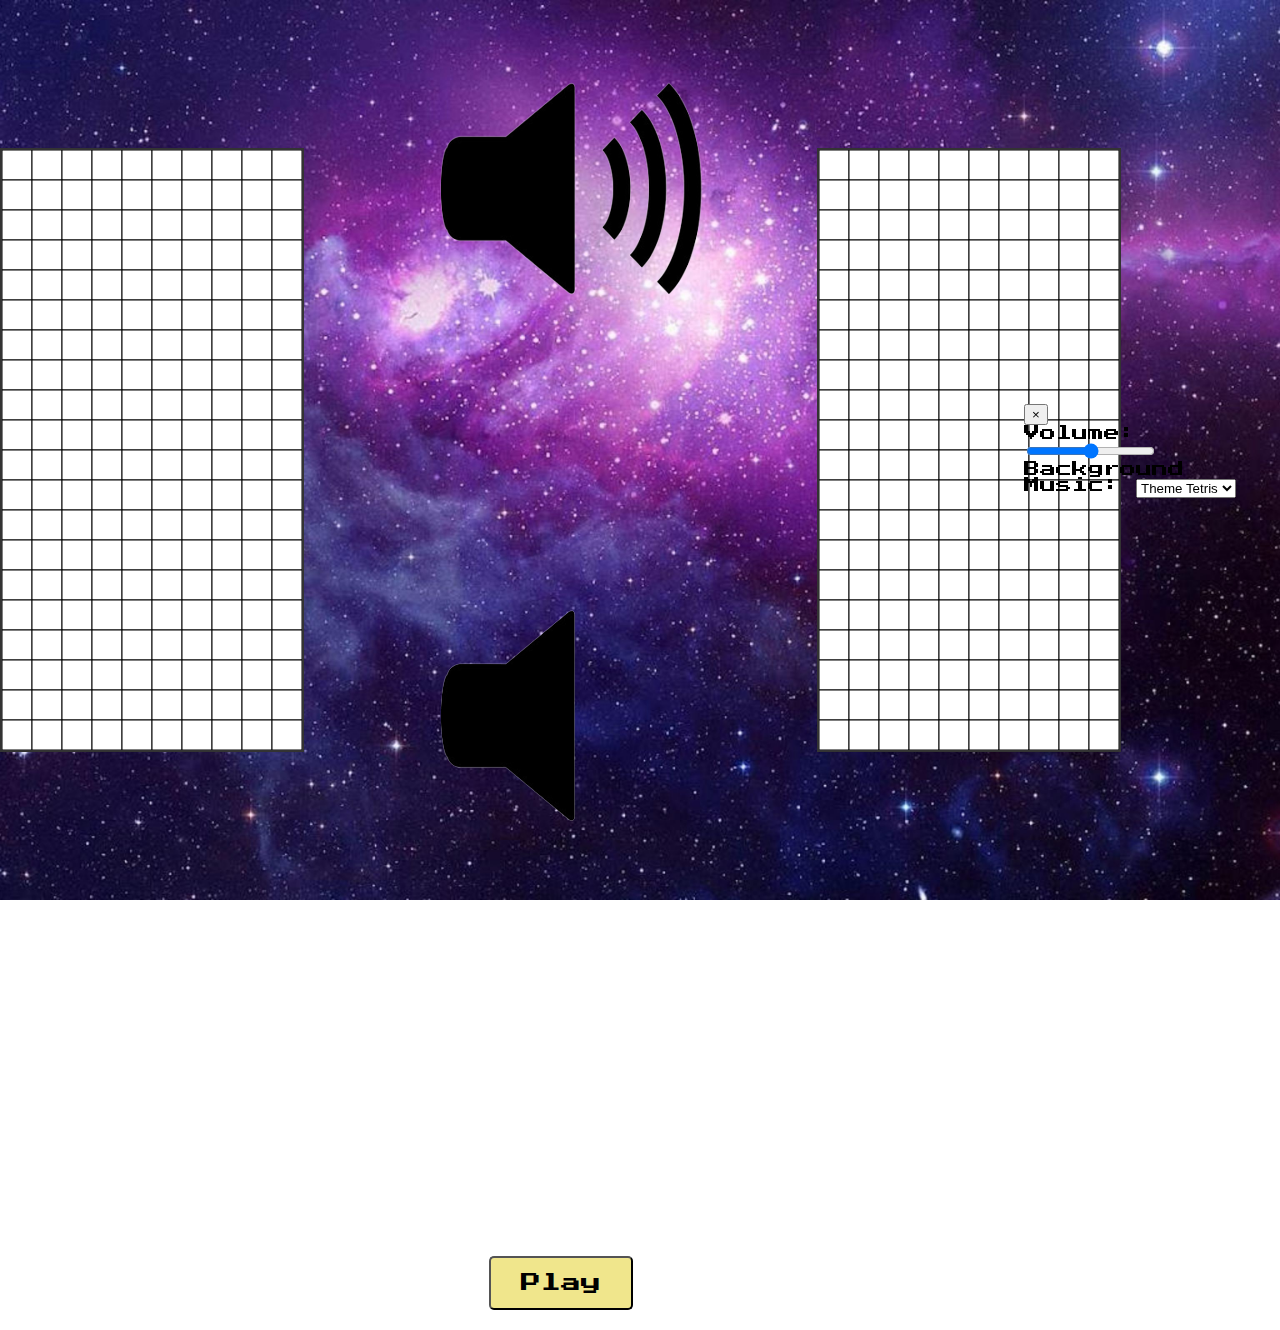
<file: multiplayer.html>
<!DOCTYPE html>
<html lang="en">
<head>
    <meta charset="UTF-8">
    <meta name="viewport" content="width=device-width, initial-scale=1.0">
    <title>Multiplayer Tetris</title>
    <link rel="stylesheet" href="style.css">
    <link rel="stylesheet" href="stylemulti.css">
    <link rel="preconnect" href="https://fonts.googleapis.com">
    <link rel="preconnect" href="https://fonts.gstatic.com" crossorigin>
    <link href="https://fonts.googleapis.com/css2?family=Press+Start+2P&display=swap" rel="stylesheet">
    <link rel="stylesheet" href="https://cdnjs.cloudflare.com/ajax/libs/font-awesome/6.4.2/css/all.min.css">

</head>
<body>
    <div class="container">
        <canvas id="board1"></canvas>
        <div class="side-bar">
            <div>
                <h1>Multiplayer Tetris</h1>
                <h2>Player 1</h2>
                <h2>Player 2</h2>
                <p>Score1: <span id="score1">0</span></p>
                <p>Score2: <span id="score2">0</span></p>
                <p>Level: <span id="level">0</span></p>
                <div id="timer">Time: 00:00</div>
                <div class="setting">
                    <div id="settingsButton" class="settings-button"><i class="fa-solid fa-gear fa-2xl" style="color: #000000;"></i></div>

                    
                    <div id="sound-control">
                        <img src="pics/unmute.png" id="unmute" alt="">
                        <img src="pics/mute.png" id="mute" alt="">
                    </div> 
                </div>
                <button class="play-btn" id="play">Play</button>
                
            </div>
        </div>
        <canvas id="board2"></canvas>

    </div>
    <div id="settingsModal" class="modal hidden">
        <button id="closeSettings">&times;</button>
        <div class="modal-content">
            <label for="volumeControl">Volume:</label>
            <input type="range" id="volumeControl" min="0" max="100" step="1">
            <label for="musicSelect">Background Music:</label>
            <select id="musicSelect">
                <option value="./sounds/themetetris.mp3">Theme Tetris</option>
                <!-- Thêm các tùy chọn khác nếu cần -->
            </select>
        </div>
    </div>
    <script src="scripts/multiplayer.js"></script>
</body>
</html>
</file>
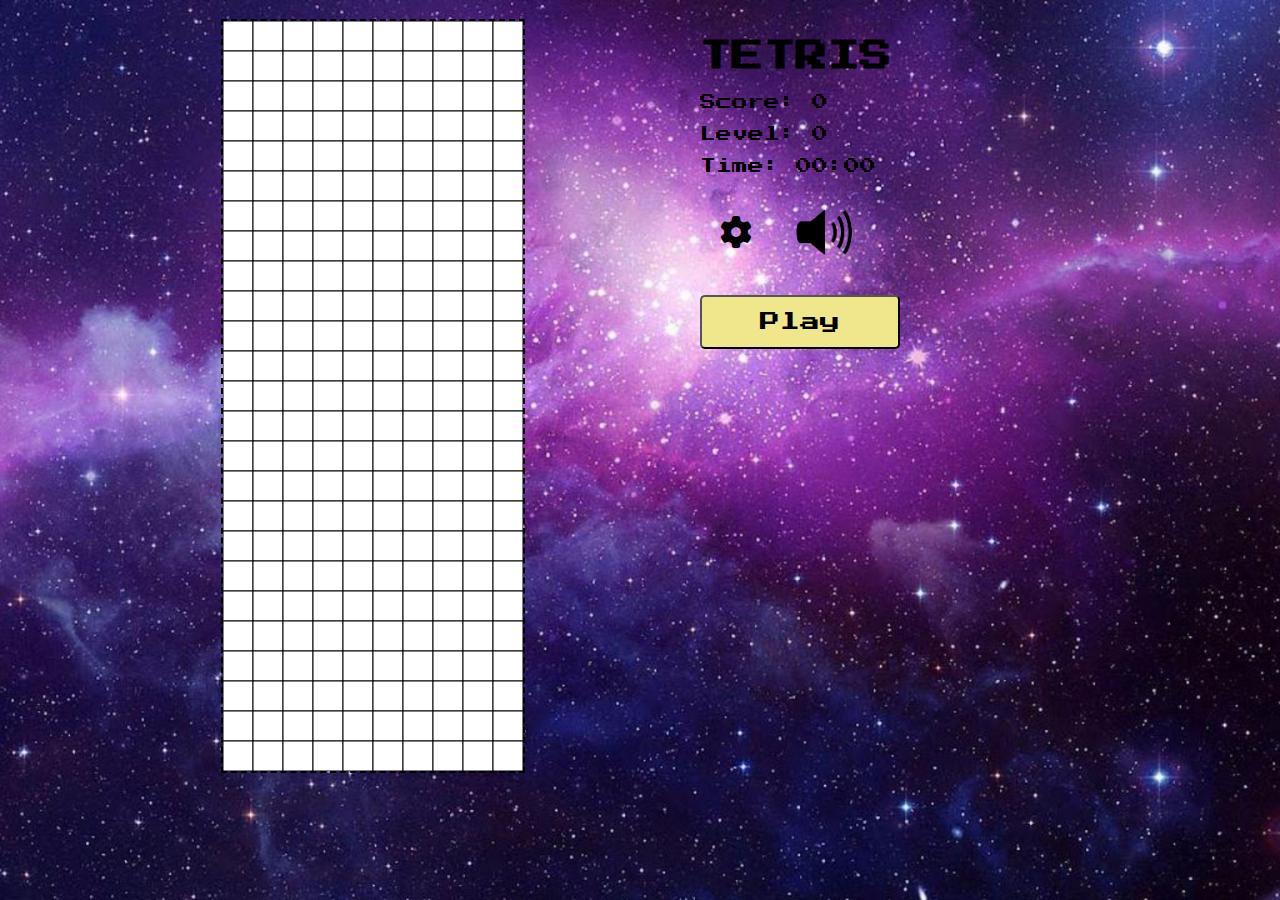
<file: play.html>
<!DOCTYPE html>
<html lang="en">
<head>
    <meta charset="UTF-8">
    <meta http-equiv="X-UA-Compatible" content="IE=edge">
    <meta name="viewport" content="width=device-width, initial-scale=1.0">
    <title>TETRIS</title>
    <link rel="stylesheet" href="style.css">
    <link rel="stylesheet" href="stylesolo.css">
    <link rel="preconnect" href="https://fonts.googleapis.com">
    <link rel="preconnect" href="https://fonts.gstatic.com" crossorigin>
    <link href="https://fonts.googleapis.com/css2?family=Press+Start+2P&display=swap" rel="stylesheet">
    <link rel="stylesheet" href="https://cdnjs.cloudflare.com/ajax/libs/font-awesome/6.4.2/css/all.min.css">
</head>
<body>
    <div class="container">
        <canvas id="board"></canvas>
        <div class="side-bar">
            <div>
                <h1>TETRIS</h1>
                <p>Score: <span id="score">0</span></p>
                <p>Level: <span id="level">0</span></p>
                <div id="timer">Time: 00:00</div>
                <div class="setting">
                    <div id="settingsButton" class="settings-button"><i class="fa-solid fa-gear fa-2xl" style="color: #000000;"></i></div>

                    
                    <div id="sound-control">
                        <img src="pics/unmute.png" id="unmute" alt="">
                        <img src="pics/mute.png" id="mute" alt="">
                    </div> 
                </div>
                
            </div>      
            <button class="play-btn" id="play">Play</button>
            <div id="settingsModal" class="modal hidden">
                <button id="closeSettings">&times;</button>
                <div class="modal-content">
                    <label for="volumeControl">Volume:</label>
                    <input type="range" id="volumeControl" min="0" max="100" step="1">
                    <label for="musicSelect">Background Music:</label>
                    <select id="musicSelect">
                        <option value="./sounds/themetetris.mp3">Theme Tetris</option>
                        <!-- Thêm các tùy chọn khác nếu cần -->
                    </select>
                </div>
            </div>
        </div>
    </div>
    <script src="scripts/index.js"></script>
</body>
</html>
</file>
<file: style.css>
/* header */
.navbar {
    background: linear-gradient(
        to bottom,
        transparent,
        transparent 10%,
        rgba(22, 22, 22, 0.5));   
    color: #fff;
    text-align: center;
    font-family: 'Press Start 2P', cursive;
    height: 100px;
}

.navbar .container{
    margin-left: 500px;
    margin-top: 0px;
}
.navbar-content {
    display: flex;
    justify-content: center;
    align-items: center;
}
  
.navbar-brand img {
    max-width: 100px;
    height: auto;
}
  
.name {
    font-size: 25px;
    margin: 10px;
    font-family: 'Press Start 2P', cursive;
    color: rgb(41, 14, 41);
}

/* body */
.container{
    display: grid;
    grid-template-columns: 320px 200px;
    justify-content: center;
    margin-top: 100px;
  }

 .side-bar{
    display: flex;
    flex-direction: column;
 }

#board{
    border: 2px dashed black
}
.play-btn{
    font-family: 'Press Start 2P', cursive;
    font-size: 20px;
    background-color: khaki;
    padding: 15px 30px;
    cursor: pointer;
    border-radius: 5px;
    margin-top: 500px;
}
.play-btn:hover{
    background: #268723
}
body{
    background-image: url(pics/home-background.jpg); 
    background-attachment: fixed;
    background-repeat: no-repeat;
    background-size: cover;
    background-position: center center;
}
/* leaderboard */

.col-md-4{
    margin-top: -30px;
}

.leaderboard {
    max-width: 25rem;
    margin: 3rem auto;
    border-radius: 1rem;
    box-shadow: 2px 2px 16px 1px #aaa;
    font-family: sans-serif;
}

.leaderboard a {
    text-decoration: none;
    color: inherit;
}

.leaderboard header {
    background-color: #ff7500;
    color: white;
    text-transform: uppercase;
    border-top-left-radius: 1rem;
    border-top-right-radius: 1rem;
    height: 14rem;
    position: relative;
}

.leaderboard h1 {
    font-size: 3rem;
    line-height: 3rem;
    position: absolute;
    margin-left: 3rem;
    top: 4rem;
}

.leaderboard img {
    height: 16rem;
    position: absolute;
    bottom: 0;
    right: 1rem;
}

.leaderboard nav {
    width: 100%;
    position: absolute;
    bottom: 0;
    font-size: 0.9rem;
    background: linear-gradient(
        to bottom,
        transparent,
        transparent 10%,
        rgba(22, 22, 22, 0.5)
    );
}

.leaderboard nav a {
    padding-top: 1rem;
    padding-bottom: 0.75rem;
    display: inline-block;
    font-weight: bold;
}

.leaderboard nav a.active {
    border-bottom: 4px solid #f0a900;
}

.leaderboard nav a:first-child {
    margin-left: 3rem;
}

.leaderboard nav a + a {
    margin-left: 1rem;
}

.leaderboard table {
    background-color: #16181e;
    color: #999;
    width: 100%;
    border-collapse: collapse;
    border-bottom-left-radius: 1rem;
    border-bottom-right-radius: 1rem;
    overflow: hidden;
}

.leaderboard thead {
    font-size: 0.7rem;
    color: #555;
    text-transform: uppercase;
}

.leaderboard tbody .nick {
    color: white;
    font-weight: bold;
    font-size: 0.9rem;
}

.leaderboard tbody tr:nth-child(2n) {
    background-color: #1f232c;
}

.nick {
    text-align: left;
}

.rank,.sp{
    text-align: right;
}

.rank {
    width: 4ch;
    padding-left: 1rem;
}

.sp{
width: 8ch;
}

.leaderboard th {
    padding: 1.5rem 1rem 0.5rem;
}

.leaderboard td {
    padding: 1rem 1rem;
}
.rowT3 {
    display: flex;
    flex-direction: column;
    justify-content: center;
    align-items: center;
    font-family: museo sans,sans-serif;
    color: #353b40;
    font-weight: 500;
    font-size: 16px;
    line-height: 1;
}
footer{
    font-family: museo sans,sans-serif;
    position:relative;
    padding: 40px 0 0;
}
footer .footer-background{
    background-image: url(pics/footer-pattern.png);
    background-size: 25%;
}
footer .blur {
    background: linear-gradient(to bottom,rgba(6,78,158,.75) 0,#6bcef3 100%);
    height: 350px;

}
footer .card-content{
    float:left;
    width: 50%;
    color: #005a9c;
    margin-top: 50px;
}
footer .card-content img{
    max-width: 120px;
    float: left;
    margin: 0 20px 20px 20px
}

footer .card-content p{
    color: aqua;
    line-height: 1.7;
    margin: 34px  20px 0 0;
}
footer .footer-links {
    float: right;
    width: 50%;
    margin-top: 50px;
}

footer .footer-links ul {
    position: relative;
    float: left;
    width: 50%;
    padding: 0;
    margin: 0;
    line-height: 1.7;
}

footer .footer-links ul .border {
    position: absolute;
    width: 2px;
    height: 100%;
    top: 0;
    left: 9px;
    background: rgba(255,255,255,.5);
    box-shadow: 1px 0 0 rgba(0,0,0,.15);
}

footer .footer-links ul li {
    list-style: none;
    padding-left: 20px;
}

footer .footer-links ul li.heading {
    font-size: 1.25em;
    margin-bottom: 10px;
    border-bottom: 2px solid rgba(255,255,255,.5);
    box-shadow: 0 1px 0 rgba(0,0,0,.15);
}

footer .footer-links ul li a {
    text-decoration: none;
    color:aqua;
}
</file>
<file: stylemulti.css>
body {
    display: flex;
    justify-content: space-between;
    align-items: center;
    height: 100vh;
    margin: 0;
    background-image: url(pics/galaxy-wallpapers.jpg);
    background-attachment: fixed;
    background-repeat: no-repeat;
    background-size: cover;
    background-position: center center;
    font-family: 'Press Start 2P', cursive;
}

.container {
    display: flex;
    justify-content: space-between;
    align-items: center;
    width: 80%;
    margin: 0 auto;
}

#board1,
#board2 {
    border: 2px solid #333;
}

.side-bar {
    flex: 1;
    text-align: center;
    padding: 20px;
}

button.play-btn {
    margin-top: 290px;
}
</file>
<file: stylesolo.css>
body {
    background-image: url(pics/galaxy-wallpapers.jpg);
    background-attachment: fixed;
    background-repeat: no-repeat;
    background-size: cover;
    background-position: center center;
    font-family: 'Press Start 2P', cursive;
    margin: 0;
}

#board {
    margin-left: -159px;
}

.container {
    margin-top: 19px;
}

.play-btn {
    margin-top: 10px;
}

img {
    width: 100px;
}

#mute {
    display: none;
}

#settings {
    position: absolute;
    top: 10px;
    right: 10px;
}
.setting{
    display: flex;
    align-items: center;
}
#settingsModal {
    display: none;
    position: fixed;
    width: 530px;
    height: 300px;
    background-color: #45abde;
    padding: 10px;
    border: 1px solid #ccc;
    top: 50%;
    left: 50%;
    transform: translate(-50%, -50%);
}


.hidden {
    display: none !important;
}

.modal {
    display: none;
    position: fixed;
    z-index: 1;
    left: 0;
    top: 0;
    width: 100%;
    height: 100%;
    overflow: auto;
    background-color: rgba(0, 0, 0, 0.7);
}

.modal-content {
    background-color: #45abde;
    margin: 15% auto;
    padding: 20px;
    width: 80%;
}

#closeSettings {
    color: #aaa;
    float: right;
    font-size: 28px;
    font-weight: bold;
}

#closeSettings:hover,
#closeSettings:focus {
    color: black;
    text-decoration: none;
    cursor: pointer;
}

.settings-button {
    cursor: pointer;
    background-color: rgba(255, 255, 255, 0)53;
    color: white;
    border: none;
    padding: 10px 20px;
    text-align: center;
    text-decoration: none;
    display: inline-block;
    font-size: 16px;
}

.settings-button:hover {
    background-color: #f9f9f900;
    -webkit-animation-name: fa-shake;
    animation-name: fa-shake;
    -webkit-animation-duration: var(--fa-animation-duration,1s);
    animation-duration: var(--fa-animation-duration,1s);
    -webkit-animation-iteration-count: var(--fa-animation-iteration-count,infinite);
    animation-iteration-count: var(--fa-animation-iteration-count,infinite);
    -webkit-animation-timing-function: var(--fa-animation-timing,linear);
    animation-timing-function: var(--fa-animation-timing,linear)
}
</file>
